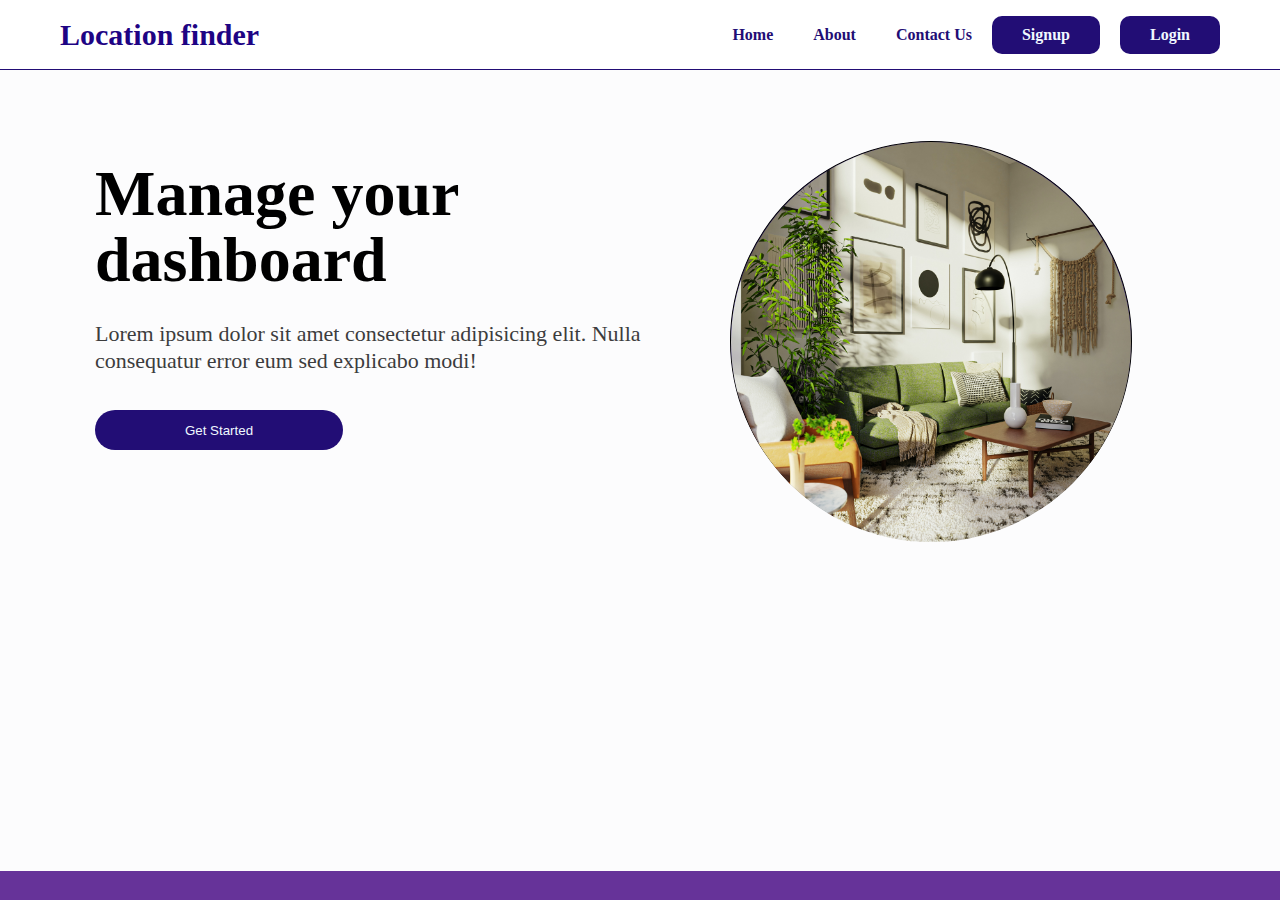
<file: index.html>
<!DOCTYPE html>
<html lang="en">
<head>
    <meta charset="UTF-8">
    <meta http-equiv="X-UA-Compatible" content="IE=edge">
    <meta name="viewport" content="width=device-width, initial-scale=1.0">
   <link rel="stylesheet" href="style.css">
    <title>Document</title>
</head>
<body>
    <div class="container- fluid">
      <div class="nav-row ">
<nav class="navbar">
        <div>
            
            <span class="logo">Location finder</span>
        </div>
        <div class="menu">
        <ul class="nav-list">
            <li class="menu-list"><a href="#">Home</a></li>
            <li class="menu-list"><a href="about.html">About</a></li>
            <li class="menu-list"><a href="contact.html">Contact Us</a></li>
        </ul>
      <a href="signup.html" class="menu-btn">Signup</a>
       <a href="login.html" class="menu-btn">Login</a>
        </div> 
</nav>
<header class="hero">
    <div class="hero-section1 ">
        <h1>Manage your <br>
            dashboard</h1>
            <p>Lorem ipsum dolor sit amet consectetur adipisicing elit. Nulla consequatur error eum sed explicabo modi!</p>
            <button class="hero-btn">Get Started <i class="fa fa-user" aria-hidden="true"></i>
            </button>
    </div>
    <div class="hero-section">
        <div class="image">

            <img src="image/hero.jpg" alt  ="no image" class="img" >
        </div>
    </div>
</header>
      </div>
    </div>

</body>
</html>
</file>
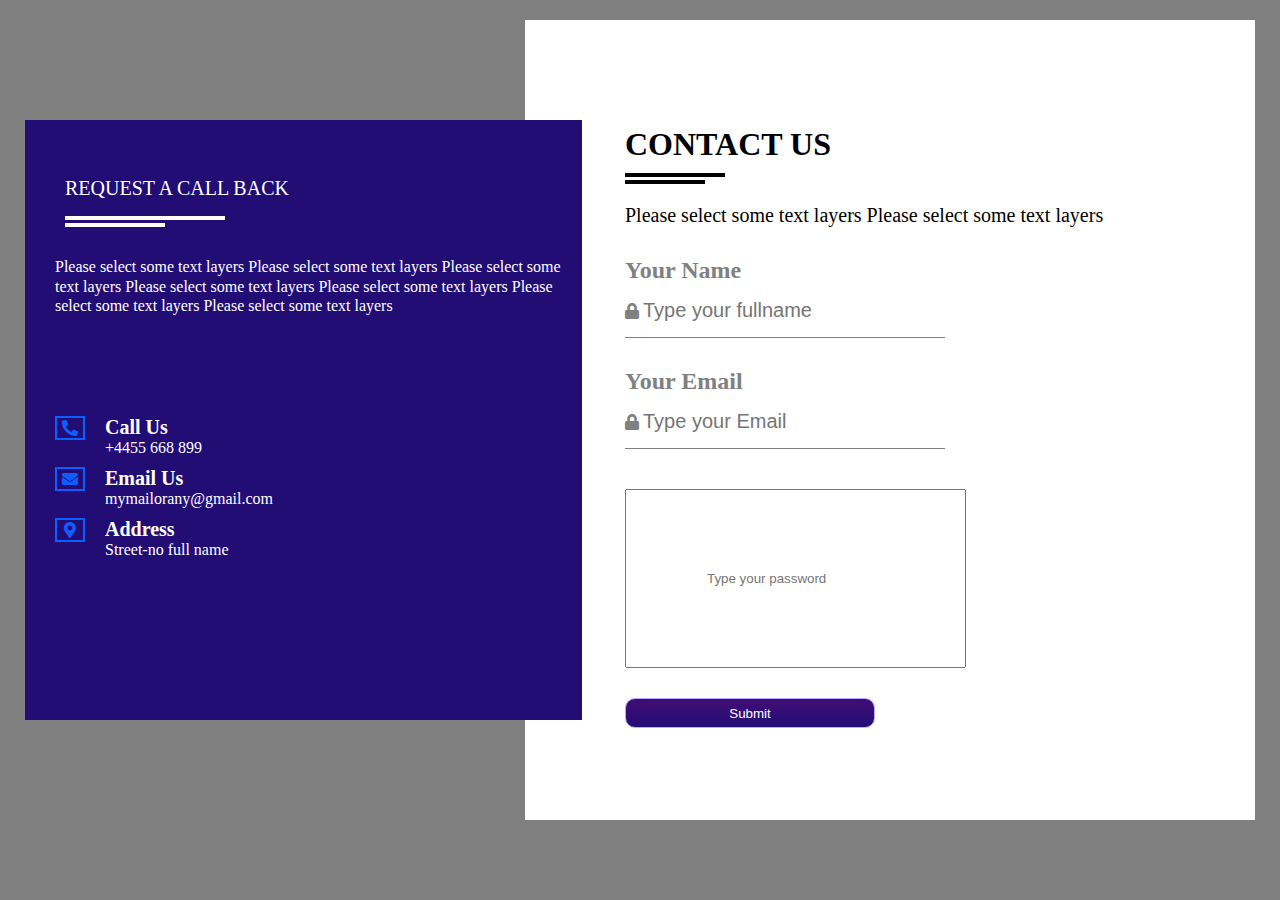
<file: contact.html>
<!DOCTYPE html>
<html lang="en">
<head>
    <meta charset="UTF-8">
    <meta http-equiv="X-UA-Compatible" content="IE=edge">
    <meta name="viewport" content="width=device-width, initial-scale=1.0">
    <title>Document</title>
    <link rel="stylesheet" href="./style.css"/>
    <link rel="stylesheet" href="https://cdnjs.cloudflare.com/ajax/libs/font-awesome/5.15.4/css/all.min.css" integrity="sha512-1ycn6IcaQQ40/MKBW2W4Rhis/DbILU74C1vSrLJxCq57o941Ym01SwNsOMqvEBFlcgUa6xLiPY/NS5R+E6ztJQ==" crossorigin="anonymous" referrerpolicy="no-referrer" />
</head>
<body>
    <div class="container-contact">
    <div class="wrapper-contact">
        <div class="sec1-contact">
            <div class="header-contact txtcol-contact"> REQUEST A CALL BACK</div>
            <div class="line-contact"></div>
            <div class="line1-contact"></div>
            <div class="txt1div-contact">
                <h1 class="txtcol-contact txtb-contact ">Please select some text layers  Please select some text layers
                    Please select some text layers  Please select some text layers
                     Please select some text layers Please select some text layers  Please select some text layers
                    </h1>
            </div>
            <div class="calldiv-contact">
                <div class="ic-div-contact"><i class="call-icon-cont fas fa-phone-alt"></i></div>
                <div class="c2-contact">
                    <h3 class="txtcol-contact">Call Us</h3>
                    <p class="txtcol-contact txt4-contact">+4455 668 899</p>
                </div>
            </div>
            <div class="email-contact">
                <div class="ic-div-contact"><i class="call-icon-cont fas fa-envelope"></i></div>
                <div class="c2-contact">
                    <h3 class="txtcol-contact">Email Us</h3>
                    <p class="txtcol-contact txt4-contact">mymailorany@gmail.com</p>
                </div>
            </div>
            <div class="address-contact">
                <div class="ic-div-contact"><i class=" call-icon-cont fas fa-map-marker-alt"></i></div>
                <div class="c2-contact">
                    <h3 class="txtcol-contact">Address</h3>
                    <p class="txtcol-contact txt4-contact">Street-no full name</p>
                </div>
            </div>
        </div>
        <div class="sec2-contact">
            <div class="header2-contact txtblack-contact"> CONTACT US</div>
            <div class="line2-contact"></div> 
            <div class="line3-contact"></div>
            <div class="txt1div-contact">
                <h1 class="txt1-contact">Please select some text layers 
                     Please select some text layers
                    </h1>
            </div>
            <div class="inp1-div-cont">
                <h2 class="txt2-contact">Your Name</h2>
               <div class="inp1-contact">
                <i class="fas fa-lock fa-lock-contact "></i>
                <input type="text" placeholder="Type your fullname" class="inp3-contact" />
               </div>
               <div class="inp2-div-cont">
                   <h3 class="txt2-contact">Your Email</h3>
                   <div class="inp1-contact" >
                    <i class="fas fa-lock fa-lock-contact "></i>
                    <input  type="text" placeholder="Type your Email" class="inp3-contact"/>
                   </div>
               </div>
               <input type="text" placeholder="Type your password" class="inp3-div-cont"/> <br>
               <button class="btn1-contact">Submit</button>
            </div>
        </div>


    </div>
    </div>
    
</body>
</html>
</file>
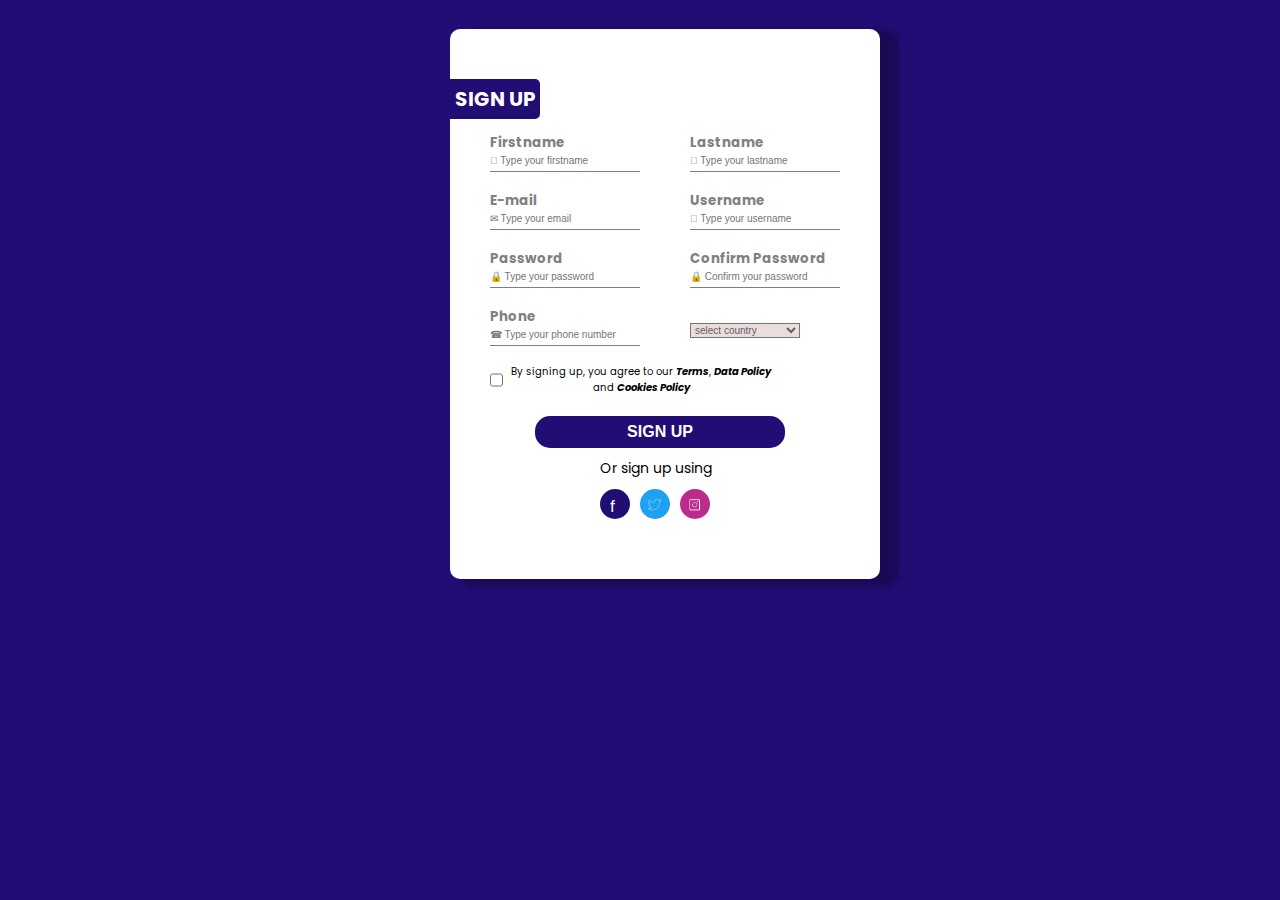
<file: signup.html>
<!DOCTYPE html>
<html lang="en">
<head>
    <meta charset="UTF-8">
    <meta http-equiv="X-UA-Compatible" content="IE=edge">
    <meta name="viewport" content="width=device-width, initial-scale=1.0">
    <title>Registration page</title>
    <!-- <script src="https://kit.fontawesome.com/67841f9549.js" crossorigin="anonymous"></script> -->
    <!-- <link rel="stylesheet" href="https://cdnjs.cloudflare.com/ajax/libs/font-awesome/4.7.0/css/font-awesome.min.css"> -->
    <link rel="stylesheet" href="./style.css"/>
    <!-- <link rel="stylesheet" href="https://cdnjs.cloudflare.com/ajax/libs/font-awesome/4.7.0/css/font-awesome.min.css"> -->
    <link rel='stylesheet' href='https://cdnjs.cloudflare.com/ajax/libs/font-awesome/4.7.0/css/font-awesome.min.css'>
    <link rel="preconnect" href="https://fonts.googleapis.com">
<link rel="preconnect" href="https://fonts.gstatic.com" crossorigin>
<link href="https://fonts.googleapis.com/css2?family=Alegreya+Sans:wght@700&family=Kanit&family=Open+Sans&family=Poppins:wght@300&display=swap" rel="stylesheet"></head>
<body>
<div class="cont-su">
    <div class="card-su">
      <div class="first-rw-su">SIGN UP</div>
      <div class="sec-rw-su">
          <div class="sec-rw-c1-su">
              <p class="txt1-su">Firstname</p>
              <input class="firstinpt-su try" placeholder="&#xf007 Type your firstname">
              <p class="txt1-su">E-mail</p>
              <input class="firstinpt-su" placeholder="&#x2709 Type your email">
              <p class="txt1-su">Password</p>
              <input class="firstinpt-su" type="password" placeholder="&#128274 Type your password">
              <p class="txt1-su">Phone</p>
              <input class="firstinpt-su" placeholder="&#9742 Type your phone number">
          </div>
          <div class="sec-rw-c2-su">
            <p class="txt1-su">Lastname</p>
            <input class="firstinpt-su" placeholder="&#xf007 Type your lastname">
            <p class="txt1-su">Username</p>
              <input class="firstinpt-su" placeholder="&#xf007 Type your username">
              <p class="txt1-su">Confirm Password</p>
              <input class="firstinpt-su" type="password" placeholder="&#128274 Confirm your password">
              <select class="secinpt-su" id="country" name="select country">
                <option value="select country">select country</option>
                <option value="Afganistan">Afghanistan</option>
                <option value="Albania">Albania</option>
                <option value="Algeria">Algeria</option>
                <option value="American Samoa">American Samoa</option>
                <option value="Andorra">Andorra</option>
                <option value="Angola">Angola</option>
                <option value="Anguilla">Anguilla</option>
                <option value="Antigua & Barbuda">Antigua & Barbuda</option>
                <option value="Argentina">Argentina</option>
                <option value="Armenia">Armenia</option>
                <option value="Aruba">Aruba</option>
                <option value="Australia">Australia</option>
                <option value="Austria">Austria</option>
                <option value="Azerbaijan">Azerbaijan</option>
                <option value="Bahamas">Bahamas</option>
                <option value="Bahrain">Bahrain</option>
                <option value="Bangladesh">Bangladesh</option>
                <option value="Barbados">Barbados</option>
                <option value="Belarus">Belarus</option>
                <option value="Belgium">Belgium</option>
                <option value="Belize">Belize</option>
                <option value="Benin">Benin</option>
                <option value="Bermuda">Bermuda</option>
                <option value="Bhutan">Bhutan</option>
                <option value="Bolivia">Bolivia</option>
                <option value="Bonaire">Bonaire</option>
                <option value="Bosnia & Herzegovina">Bosnia & Herzegovina</option>
                <option value="Botswana">Botswana</option>
                <option value="Brazil">Brazil</option>
                <option value="British Indian Ocean Ter">British Indian Ocean Ter</option>
                <option value="Brunei">Brunei</option>
                <option value="Bulgaria">Bulgaria</option>
                <option value="Burkina Faso">Burkina Faso</option>
                <option value="Burundi">Burundi</option>
                <option value="Cambodia">Cambodia</option>
                <option value="Cameroon">Cameroon</option>
                <option value="Canada">Canada</option>
                <option value="Canary Islands">Canary Islands</option>
                <option value="Cape Verde">Cape Verde</option>
                <option value="Cayman Islands">Cayman Islands</option>
                <option value="Central African Republic">Central African Republic</option>
                <option value="Chad">Chad</option>
                <option value="Channel Islands">Channel Islands</option>
                <option value="Chile">Chile</option>
                <option value="China">China</option>
                <option value="Christmas Island">Christmas Island</option>
                <option value="Cocos Island">Cocos Island</option>
                <option value="Colombia">Colombia</option>
                <option value="Comoros">Comoros</option>
                <option value="Congo">Congo</option>
                <option value="Cook Islands">Cook Islands</option>
                <option value="Costa Rica">Costa Rica</option>
                <option value="Cote DIvoire">Cote DIvoire</option>
                <option value="Croatia">Croatia</option>
                <option value="Cuba">Cuba</option>
                <option value="Curaco">Curacao</option>
                <option value="Cyprus">Cyprus</option>
                <option value="Czech Republic">Czech Republic</option>
                <option value="Denmark">Denmark</option>
                <option value="Djibouti">Djibouti</option>
                <option value="Dominica">Dominica</option>
                <option value="Dominican Republic">Dominican Republic</option>
                <option value="East Timor">East Timor</option>
                <option value="Ecuador">Ecuador</option>
                <option value="Egypt">Egypt</option>
                <option value="El Salvador">El Salvador</option>
                <option value="Equatorial Guinea">Equatorial Guinea</option>
                <option value="Eritrea">Eritrea</option>
                <option value="Estonia">Estonia</option>
                <option value="Ethiopia">Ethiopia</option>
                <option value="Falkland Islands">Falkland Islands</option>
                <option value="Faroe Islands">Faroe Islands</option>
                <option value="Fiji">Fiji</option>
                <option value="Finland">Finland</option>
                <option value="France">France</option>
                <option value="French Guiana">French Guiana</option>
                <option value="French Polynesia">French Polynesia</option>
                <option value="French Southern Ter">French Southern Ter</option>
                <option value="Gabon">Gabon</option>
                <option value="Gambia">Gambia</option>
                <option value="Georgia">Georgia</option>
                <option value="Germany">Germany</option>
                <option value="Ghana">Ghana</option>
                <option value="Gibraltar">Gibraltar</option>
                <option value="Great Britain">Great Britain</option>
                <option value="Greece">Greece</option>
                <option value="Greenland">Greenland</option>
                <option value="Grenada">Grenada</option>
                <option value="Guadeloupe">Guadeloupe</option>
                <option value="Guam">Guam</option>
                <option value="Guatemala">Guatemala</option>
                <option value="Guinea">Guinea</option>
                <option value="Guyana">Guyana</option>
                <option value="Haiti">Haiti</option>
                <option value="Hawaii">Hawaii</option>
                <option value="Honduras">Honduras</option>
                <option value="Hong Kong">Hong Kong</option>
                <option value="Hungary">Hungary</option>
                <option value="Iceland">Iceland</option>
                <option value="Indonesia">Indonesia</option>
                <option value="India">India</option>
                <option value="Iran">Iran</option>
                <option value="Iraq">Iraq</option>
                <option value="Ireland">Ireland</option>
                <option value="Isle of Man">Isle of Man</option>
                <option value="Israel">Israel</option>
                <option value="Italy">Italy</option>
                <option value="Jamaica">Jamaica</option>
                <option value="Japan">Japan</option>
                <option value="Jordan">Jordan</option>
                <option value="Kazakhstan">Kazakhstan</option>
                <option value="Kenya">Kenya</option>
                <option value="Kiribati">Kiribati</option>
                <option value="Korea North">Korea North</option>
                <option value="Korea Sout">Korea South</option>
                <option value="Kuwait">Kuwait</option>
                <option value="Kyrgyzstan">Kyrgyzstan</option>
                <option value="Laos">Laos</option>
                <option value="Latvia">Latvia</option>
                <option value="Lebanon">Lebanon</option>
                <option value="Lesotho">Lesotho</option>
                <option value="Liberia">Liberia</option>
                <option value="Libya">Libya</option>
                <option value="Liechtenstein">Liechtenstein</option>
                <option value="Lithuania">Lithuania</option>
                <option value="Luxembourg">Luxembourg</option>
                <option value="Macau">Macau</option>
                <option value="Macedonia">Macedonia</option>
                <option value="Madagascar">Madagascar</option>
                <option value="Malaysia">Malaysia</option>
                <option value="Malawi">Malawi</option>
                <option value="Maldives">Maldives</option>
                <option value="Mali">Mali</option>
                <option value="Malta">Malta</option>
                <option value="Marshall Islands">Marshall Islands</option>
                <option value="Martinique">Martinique</option>
                <option value="Mauritania">Mauritania</option>
                <option value="Mauritius">Mauritius</option>
                <option value="Mayotte">Mayotte</option>
                <option value="Mexico">Mexico</option>
                <option value="Midway Islands">Midway Islands</option>
                <option value="Moldova">Moldova</option>
                <option value="Monaco">Monaco</option>
                <option value="Mongolia">Mongolia</option>
                <option value="Montserrat">Montserrat</option>
                <option value="Morocco">Morocco</option>
                <option value="Mozambique">Mozambique</option>
                <option value="Myanmar">Myanmar</option>
                <option value="Nambia">Nambia</option>
                <option value="Nauru">Nauru</option>
                <option value="Nepal">Nepal</option>
                <option value="Netherland Antilles">Netherland Antilles</option>
                <option value="Netherlands">Netherlands (Holland, Europe)</option>
                <option value="Nevis">Nevis</option>
                <option value="New Caledonia">New Caledonia</option>
                <option value="New Zealand">New Zealand</option>
                <option value="Nicaragua">Nicaragua</option>
                <option value="Niger">Niger</option>
                <option value="Nigeria">Nigeria</option>
                <option value="Niue">Niue</option>
                <option value="Norfolk Island">Norfolk Island</option>
                <option value="Norway">Norway</option>
                <option value="Oman">Oman</option>
                <option value="Pakistan">Pakistan</option>
                <option value="Palau Island">Palau Island</option>
                <option value="Palestine">Palestine</option>
                <option value="Panama">Panama</option>
                <option value="Papua New Guinea">Papua New Guinea</option>
                <option value="Paraguay">Paraguay</option>
                <option value="Peru">Peru</option>
                <option value="Phillipines">Philippines</option>
                <option value="Pitcairn Island">Pitcairn Island</option>
                <option value="Poland">Poland</option>
                <option value="Portugal">Portugal</option>
                <option value="Puerto Rico">Puerto Rico</option>
                <option value="Qatar">Qatar</option>
                <option value="Republic of Montenegro">Republic of Montenegro</option>
                <option value="Republic of Serbia">Republic of Serbia</option>
                <option value="Reunion">Reunion</option>
                <option value="Romania">Romania</option>
                <option value="Russia">Russia</option>
                <option value="Rwanda">Rwanda</option>
                <option value="St Barthelemy">St Barthelemy</option>
                <option value="St Eustatius">St Eustatius</option>
                <option value="St Helena">St Helena</option>
                <option value="St Kitts-Nevis">St Kitts-Nevis</option>
                <option value="St Lucia">St Lucia</option>
                <option value="St Maarten">St Maarten</option>
                <option value="St Pierre & Miquelon">St Pierre & Miquelon</option>
                <option value="St Vincent & Grenadines">St Vincent & Grenadines</option>
                <option value="Saipan">Saipan</option>
                <option value="Samoa">Samoa</option>
                <option value="Samoa American">Samoa American</option>
                <option value="San Marino">San Marino</option>
                <option value="Sao Tome & Principe">Sao Tome & Principe</option>
                <option value="Saudi Arabia">Saudi Arabia</option>
                <option value="Senegal">Senegal</option>
                <option value="Seychelles">Seychelles</option>
                <option value="Sierra Leone">Sierra Leone</option>
                <option value="Singapore">Singapore</option>
                <option value="Slovakia">Slovakia</option>
                <option value="Slovenia">Slovenia</option>
                <option value="Solomon Islands">Solomon Islands</option>
                <option value="Somalia">Somalia</option>
                <option value="South Africa">South Africa</option>
                <option value="Spain">Spain</option>
                <option value="Sri Lanka">Sri Lanka</option>
                <option value="Sudan">Sudan</option>
                <option value="Suriname">Suriname</option>
                <option value="Swaziland">Swaziland</option>
                <option value="Sweden">Sweden</option>
                <option value="Switzerland">Switzerland</option>
                <option value="Syria">Syria</option>
                <option value="Tahiti">Tahiti</option>
                <option value="Taiwan">Taiwan</option>
                <option value="Tajikistan">Tajikistan</option>
                <option value="Tanzania">Tanzania</option>
                <option value="Thailand">Thailand</option>
                <option value="Togo">Togo</option>
                <option value="Tokelau">Tokelau</option>
                <option value="Tonga">Tonga</option>
                <option value="Trinidad & Tobago">Trinidad & Tobago</option>
                <option value="Tunisia">Tunisia</option>
                <option value="Turkey">Turkey</option>
                <option value="Turkmenistan">Turkmenistan</option>
                <option value="Turks & Caicos Is">Turks & Caicos Is</option>
                <option value="Tuvalu">Tuvalu</option>
                <option value="Uganda">Uganda</option>
                <option value="United Kingdom">United Kingdom</option>
                <option value="Ukraine">Ukraine</option>
                <option value="United Arab Erimates">United Arab Emirates</option>
                <option value="United States of America">United States of America</option>
                <option value="Uraguay">Uruguay</option>
                <option value="Uzbekistan">Uzbekistan</option>
                <option value="Vanuatu">Vanuatu</option>
                <option value="Vatican City State">Vatican City State</option>
                <option value="Venezuela">Venezuela</option>
                <option value="Vietnam">Vietnam</option>
                <option value="Virgin Islands (Brit)">Virgin Islands (Brit)</option>
                <option value="Virgin Islands (USA)">Virgin Islands (USA)</option>
                <option value="Wake Island">Wake Island</option>
                <option value="Wallis & Futana Is">Wallis & Futana Is</option>
                <option value="Yemen">Yemen</option>
                <option value="Zaire">Zaire</option>
                <option value="Zambia">Zambia</option>
                <option value="Zimbabwe">Zimbabwe</option>
             </select>
          </div>
      </div>
      <div class="thrd-rw-su">
         <div class="checkbox-signup">

             <input class="thrdinpt-su" type="checkbox"/> 
             <p class="bg-su">
                 By signing up, you agree to our <span class="spn-su">Terms</span>, <span class="spn-su">Data Policy</span> 
                 and <span class="spn-su">Cookies Policy</span>
                </p>
            </div>
          <button class="btn-su">SIGN UP</button>
          <p class="txt2-su">
              Or sign up using
          </p>
      </div>
      <div class="forth-rw-su">
          <div class="img-su">&#102
          </div>
          <div class="img2-su">
              <img src="./image/bird-su.png"/>
          </div>
          <div class="img3-su ">
              <img src="./image/insta.png" style="height: 30px;"/>
          </div>
      </div>
    </div>
</div>    
</body>
</html>
</file>
<file: style.css>
*{
    padding: 0;
    margin: 0;
    box-sizing: border-box;
}



body{
    background-color: antiquewhite;
}
.container-contact{
    height: 100vh;
    background-color: grey;
}
.wrapper-contact{
    height: 100vh;
    padding: 20px 25px;
    display: flex;
}
.sec1-contact{
height: 600px;
width: 557px;
background-color: #220D75;
margin-top: 100px;
position: absolute;
padding-left: 30px;
padding-right: 10px;

}
.sec2-contact{
    height: 800px;
    width: 956px;
    background-color: #FFFFFF;
    margin-left: 500px;
    margin-bottom: 100px;
    padding-top: 50px;
    padding-left: 100px;
}
.header-contact{
    margin-top: 50px;
    margin-left: 10px;
    font-size: 24px;
    line-height: 36px;
}
.header2-contact{
    margin-top: 50px;
    font-size: 32px;
    line-height: 48px;
}
.txtcol-contact{
    color: #FFFFFF;
    font-size: 20px;
    /* line-height: 30px; */
}
.txt4-contact{
    font-weight: lighter;
    font-size: 16px;
    /* line-height: 24; */
}
.line-contact{
    width: 160px;
    border: 2px solid white;
    margin-top: 10px;
    margin-left: 10px;
}
.line1-contact{
    width: 100px;
    border: 2px solid white;
    margin-top: 3px;
    margin-left: 10px;
}
.line2-contact{
    width: 100px;
    border: 2px solid black;
    margin-top: 5px;
}
.line3-contact{
    width: 80px;
    border: 2px solid black;
    margin-top: 3px;
}
.txt1-contact{
    font-size: 20px;
    font-weight: normal;
    margin-top: 20px;
    text-align: justify;
    margin-bottom: 30px;
    color: black;
}
.txtblack-contact{
    color: black;
    font-weight: bold;
}
.txtb-contact{
    font-weight: normal;
    margin-top: 30px;
    font-size: 16px;
    line-height: 19.5px;
}
.txt2-contact{
    color: gray;
    font-size: 24px;
}
.calldiv-contact{
    display: flex;
    margin-top: 100px;
    
}
.fa-lock-contact{
    color: gray;
}
.inp1-contact{
    margin-top: 10px;
    border: none;
    border-bottom: 1px solid gray;
    padding-bottom: 10px;
    width: 320px;
}
.inp3-contact{
    border: none;
    font-size: 20px;
    color: #626265;
}
.call-icon-cont{
    color: #0C5EFF;
   
    font-size: 16px;
}
.ic-div-contact{
height: 24px;
width: 30px;
 border: 2px solid #0C5EFF;
/* background-color: aqua; */
display: flex;
justify-content: center;
align-items: center;
}
.c2-contact{
    margin-left: 20px;
}
.email-contact{
    display: flex;
    margin-top: 10px;
}
.address-contact{
    display: flex;
    margin-top: 10px;
}

.inp1-div-cont{
    margin-top: 10px;
}
.inp2-div-cont{
    margin-top: 30px;
}
.line4-contact{
    width: 200px;
    border: 1px solid gray;
    margin-top: 10px;
    margin-bottom: 10px;
}
.inp3-div-cont{
    margin-top: 40px;
    padding: 80px 80px;
    margin-bottom: 30px;
}

.btn1-contact{
    width: 250px;
    height: 30px;
    background: linear-gradient(to bottom, #3B0D75 21.88%, #220D75 100%);
    border-radius: 10px;
    color: #FFFFFF;
    border: 1px solid #B9A9F8;
}

/* index csss style */
.fluid{
    background: rebeccapurple;
    height: 100vh;
}
.navbar{
    height: 70px;
    background: rgb(255, 255, 255);
    display: flex;
    align-items: center;
    color: #220D75;
    justify-content: space-between;
    padding: 0px 40px 0px 60px;
    border: none;
    border-bottom: 1px solid #220D75;
}
.nav-list{
    display: flex;
}
.menu{
    display: flex;
    align-items: center;
    color: aliceblue;
}
.menu-list{
    list-style: none;
    margin: 20px;
}
.menu-list a{
    color: #220D75;
    text-decoration: none;
    font-family: 'Inter';
font-style: normal;
font-weight: 900;
}
.menu-btn{
    margin-right: 20px;
    text-decoration: none;
    background: #220D75;
    padding: 10px 30px;
    border-radius: 10px;
    color: aliceblue;
    font-family: 'Inter';
font-style: normal;
font-weight: 900;

}
.logo{
    font-family: 'poppins';
font-style: normal;
font-weight: bolder;
font-size: 30px;
line-height: 36px;

color: #1E0484;

}
.hero{
    display: flex;
    background: rgb(252, 252, 253);
    height: 89vh;
    position: relative;
}
.hero-section1{
/* position: absolute; */
width: 50%;
height: 192px;
/* left: 95px;
top: 31px;
font-family: 'Poppins';
font-style: 20px;
font-weight: 700;

line-height: 96px;
color: #813a3a; */
       
}
.hero-section1 h1{
position: absolute;
left: 95px;
top: 91px;

font-family: 'Poppins';
font-style: normal;
font-weight: 700;
font-size: 64px;
line-height: 66px;
}
.hero-section1 p{
    position: absolute;
    
    top:250px;
    width: 604px;
height: 108px;
left: 95px;
font-family: 'Inter';
font-style: normal;
font-weight: 500;
font-size: 22px;
line-height: 27px;
color: #3C3C3D;
}
.hero-btn{
    position: absolute;
width: 248px;
height: 40px;
left: 95px;
top: 636px;
color: aliceblue;
border: none;
background: #220D75;
border-radius: 20px;   
top:340px;
}
.hero-section{
/* background-color: #000000; */
position: relative;
width: 50%;
}
.image{
    border: none;
position: absolute;
width: 400; 
 height: 400px;
left: 90px;
top: 71px;
background: #220D75;
border: 1px solid #000000;
border-radius: 50%; 
}
.img{
    /* border-radius: 50%;  */
 border-radius: 340.5px;
 width: 400px; 
 height: 400px;
}

/* Comment: Silvia's css */

.cont-su{
    height: 100vh;
    background-color: #220D75;
    padding-top: 29px;
}


.card-su{
    background-color: #FFFFFF;
    height: 550px;
    width: 430px;
    margin-left: 450px;
    padding-top: 50px;
    box-shadow: 15px 4px 5px 4px rgba(0, 0, 0, 0.25);
    border-radius: 10px;
    font-family: 'Poppins', sans-serif;
}

.first-rw-su{
    height: 40px;
    width: 90px;
    color: #FFFFFF;
    font-weight: bold;
    font-size: 20px;
    text-align: center;
    background: #220D75;
    border-radius: 0px 5px 5px 0px;
    padding-top: 5px;
    margin-bottom: 20px;
}

.sec-rw-su{
    margin-left: 40px;
    height: 200px;
    width: 400px;
    display: flex;
}

.thrd-rw-su{
    margin-top: 25px;
    font-size: 10px;
    text-align: center;
    width: 76%;
}

.sec-rw-c1-su{
    flex: 1;
    
}

.sec-rw-c2-su{
    flex: 1;
}

.txt1-su{
    font-size: smaller;
    color: gray;
    margin-bottom: 0px;
    line-height: 7px;
    font-weight: bold;
}


.firstinpt-su{
    border-top: none;
    border-right: none;
    border-left: none;
    border-bottom: solid 1px gray;
    margin-bottom: 25px;
    cursor: text; 
    font-size: 10px;
    color: #000000;
    width: 150px; 
}

.secinpt-su{
    margin-top: 10px;
    margin-bottom: 10px;
    cursor: text; 
    font-size: 10px;
    color: #645F5F;
    background-color: #ebdddd;
    width: 110px;
    cursor: pointer; 
}


.thrdinpt-su{
    border: none;
    background-color: #645F5F;
}

.spn-su{
    font-style: italic;
    font-weight: bold;
}

.btn-su{
    width: 250px;
    background-color: #220D75;
    border: none;
    padding-top: 7px;
    padding-bottom: 7px;
    border-radius: 15px; 
    color: white;
    font-size: medium;
    font-weight: bold;
    margin-bottom: 10px;
    margin-top: 20px;
    cursor: grab;  
    margin-left: 85px;
}
input:focus{
    padding: 8px 0;
    border: none;
    border-bottom: 1px solid black;
    outline: none;
}
::placeholder{
    padding-bottom: 30px 0px;
    /* background: red; */
    margin-bottom: 10px;
}
input{
    padding: 5px 0;

}
.txt2-su{
    font-size: 14px;
    margin-left: 85px;
    margin-bottom: 10px;
}

.forth-rw-su{
    display: flex;
    margin-left: 150px;
    justify-content: space-between;
    width: 110px;
}

.img-su{
    height: 30px;
    width: 30px;
    border-radius: 100%;
    background-color: #220D75;
    color: white;
    padding-left: 10px;
    padding-top: 5px;
}

.img2-su{
    height: 30px;
    width: 30px;
    border-radius: 100%;
    background-color: #1DA1F2;
    padding-left: 5px;
    padding-top: 5px;
}
.checkbox-signup{
    /* background: red; */
    display: flex;
    margin-left: 40px;
}
.img3-su{
    height: 30px;
    width: 30px;
    border-radius: 100%;
    background-color: #bc2a8d;
    padding-left: 5px;
}

.bg-su{
    margin-left: 3px;
}
</file>
